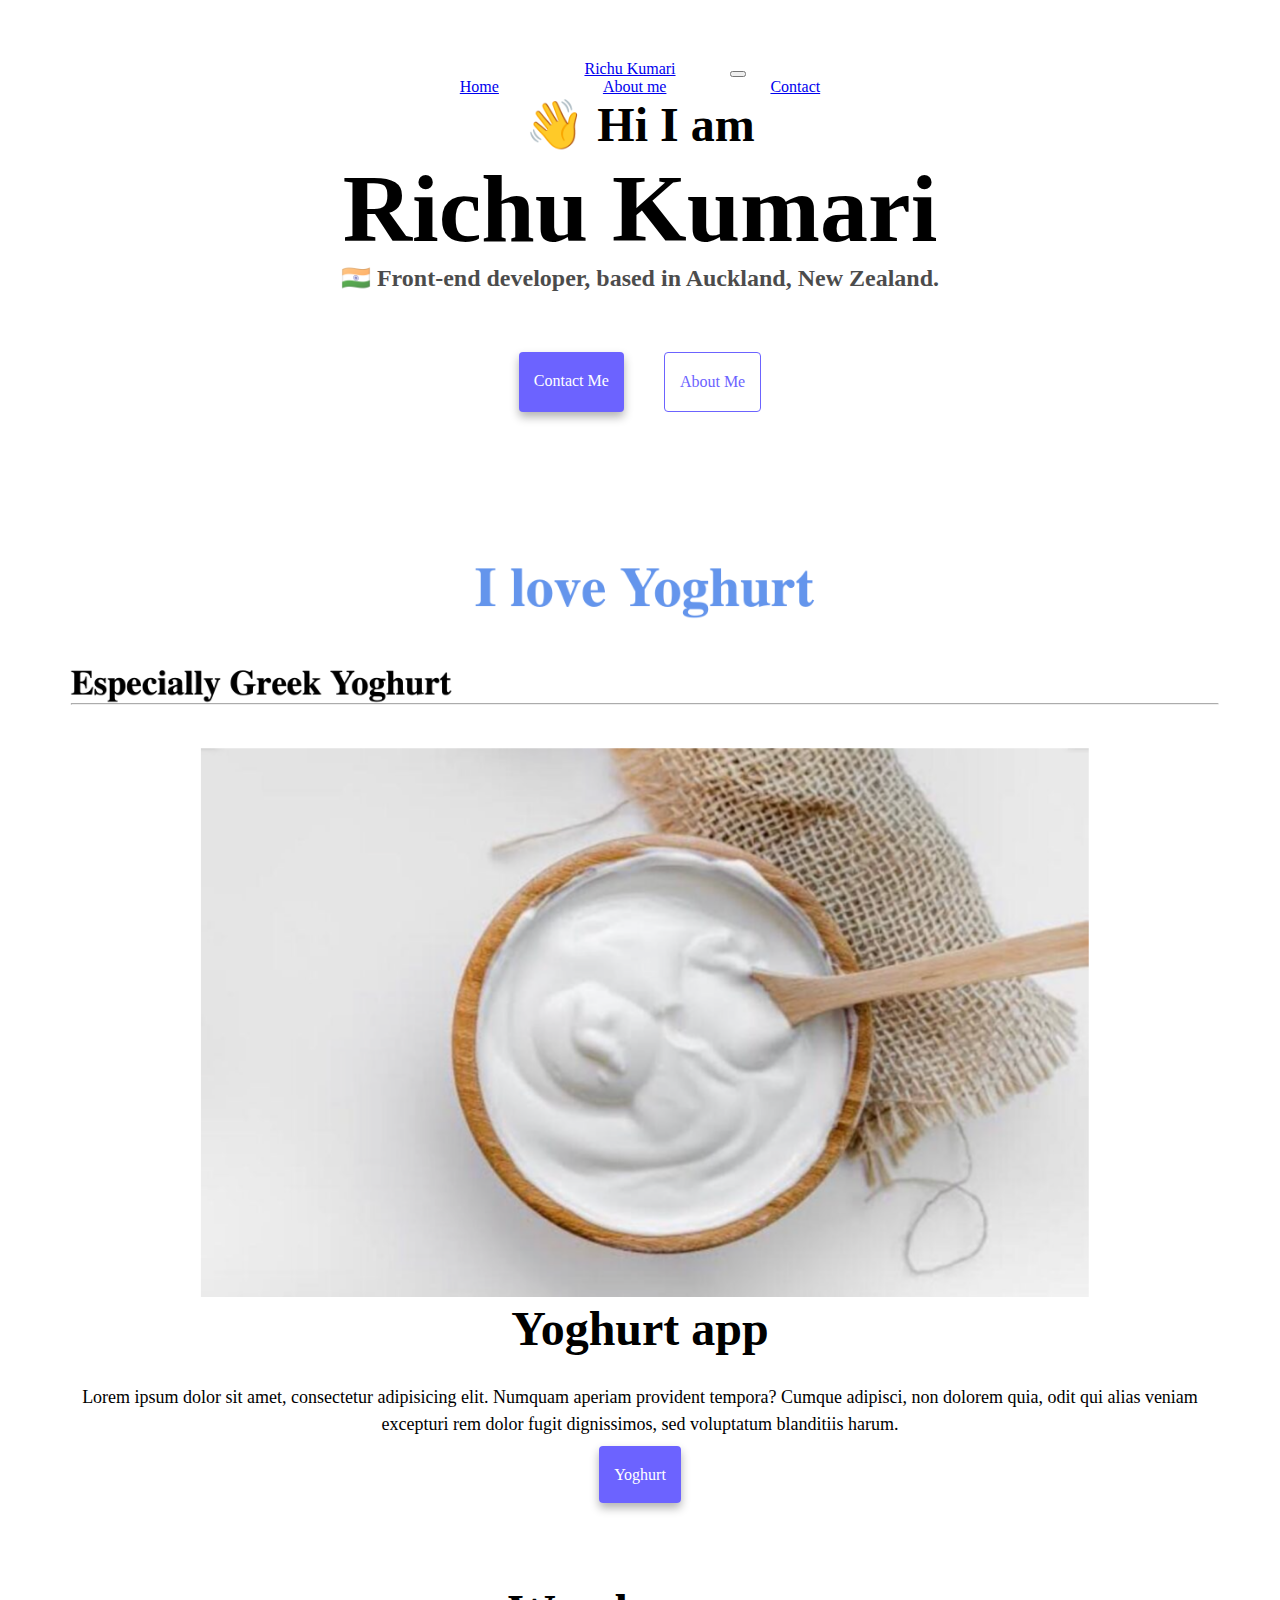
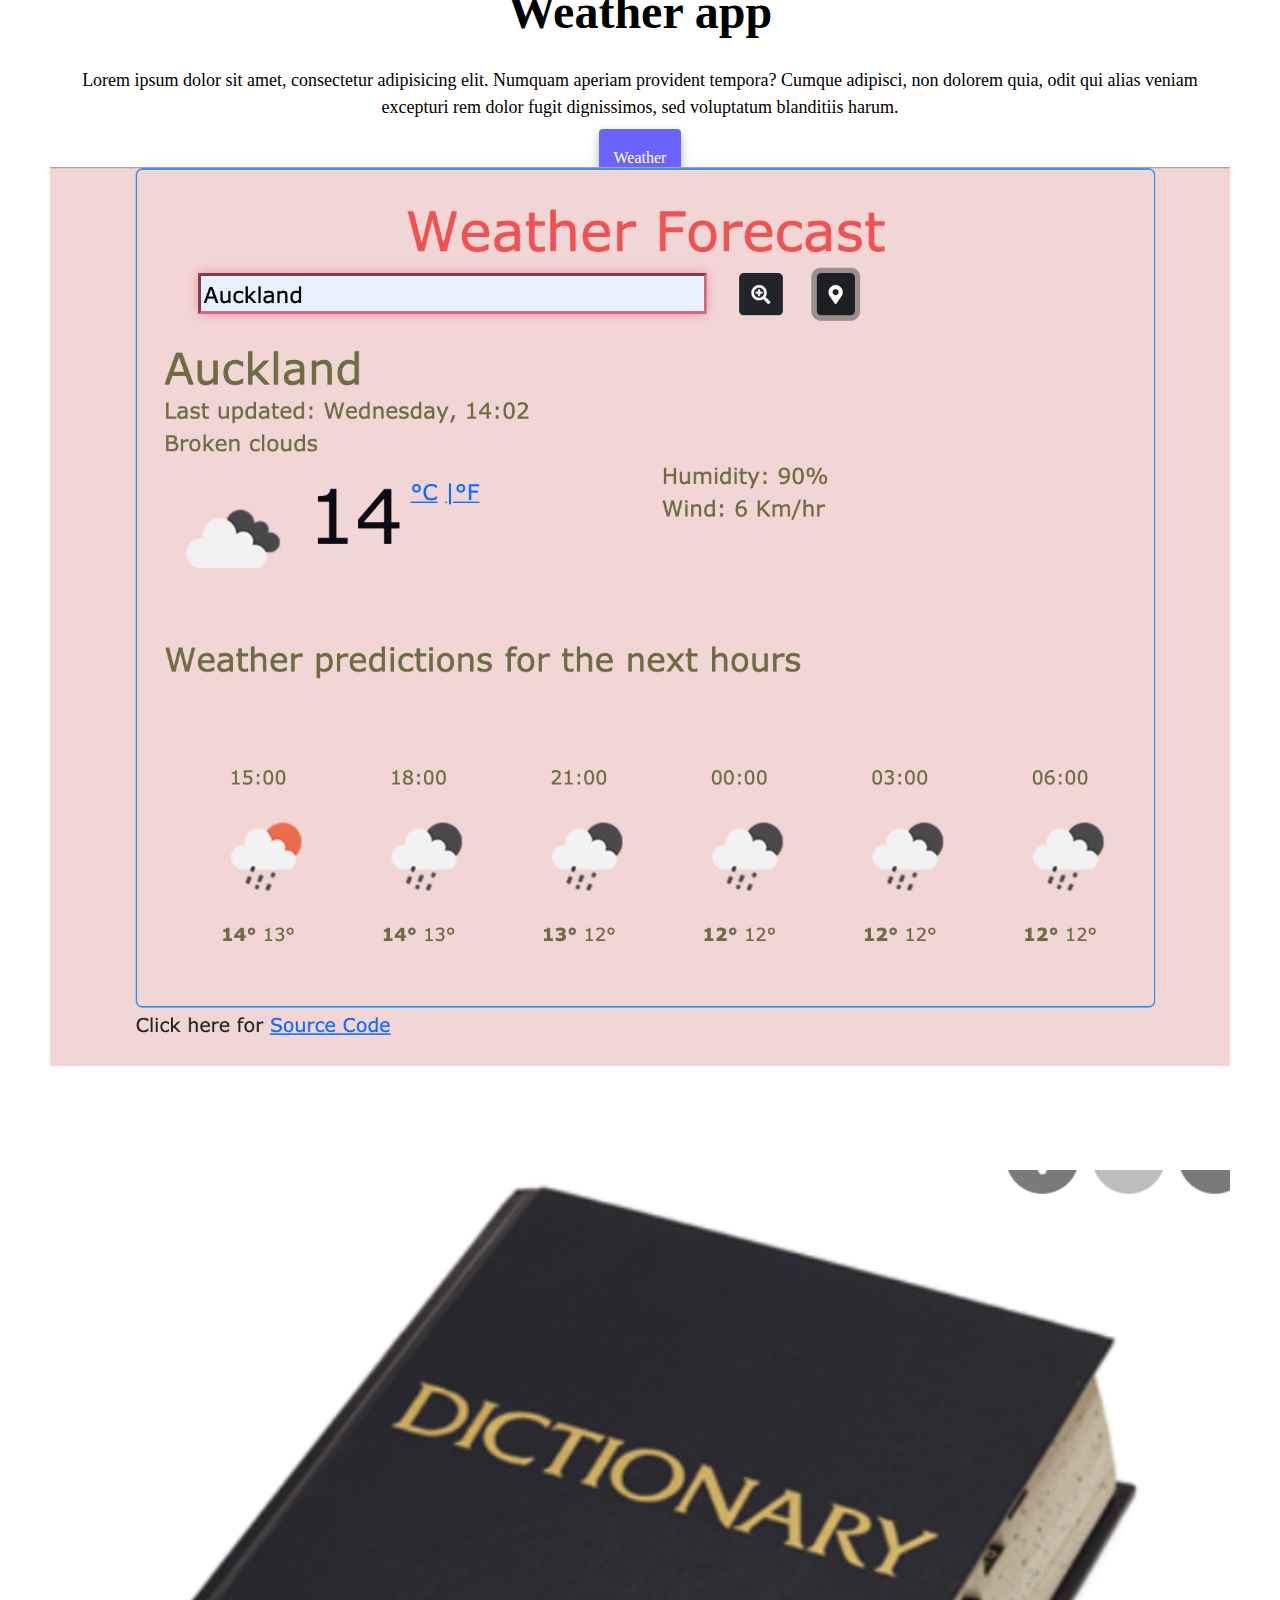
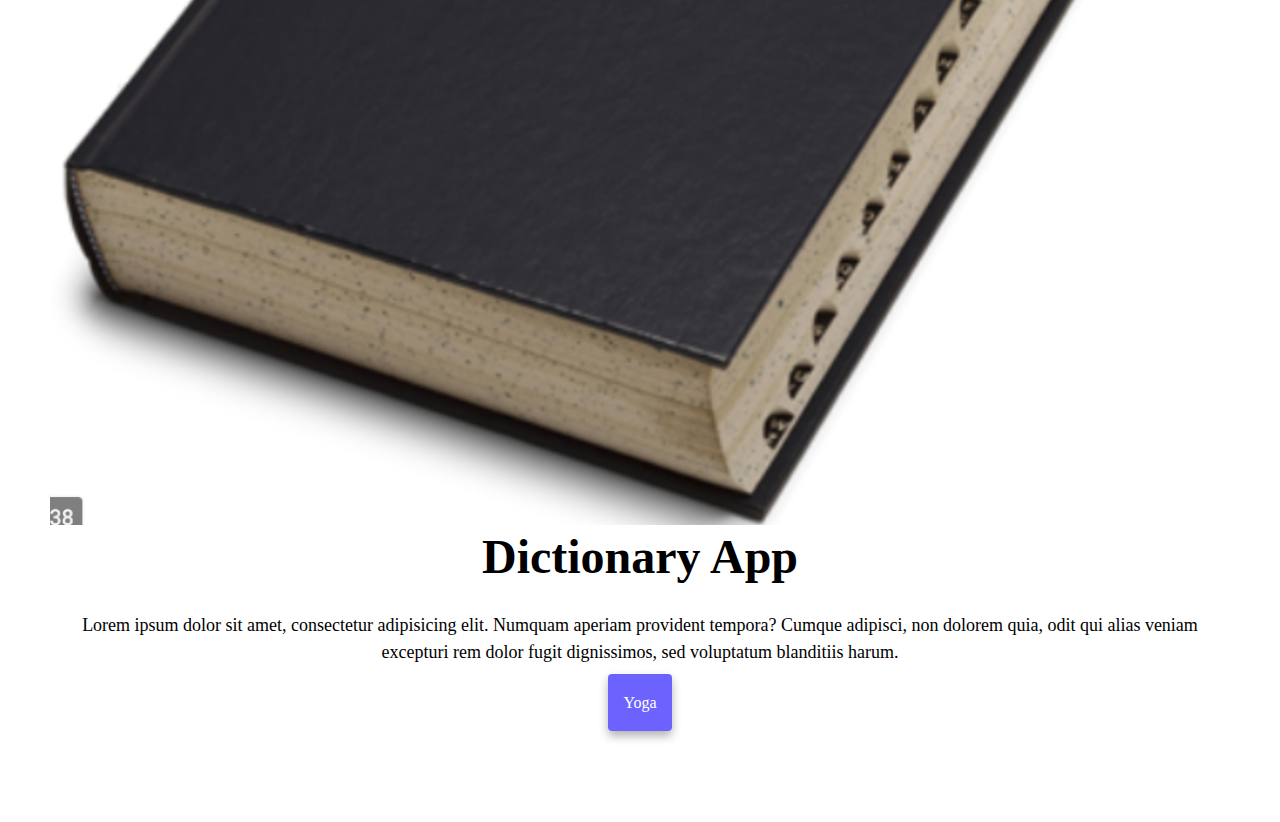
<file: index.html>
<!DOCTYPE html>
<html lang="en">
  <head>
    <meta charset="UTF-8" />

    <meta http-equiv="X-UA-Compatible" content="IE=edge" />
    <meta name="viewport" content="width=device-width, initial-scale=1.0" />
    <title><Richu-FrontEndDeveloper></Richu-FrontEndDeveloper></title>
    <meta name="description"  content="This website will showcase my journey as a front end developer." />
    <link rel="stylesheet" href="/css/style.css" />
    <link
      href="https://cdn.jsdelivr.net/npm/bootstrap@5.0.2/dist/css/bootstrap.min.css"
      rel="stylesheet"
      integrity="sha384-EVSTQN3/azprG1Anm3QDgpJLIm9Nao0Yz1ztcQTwFspd3yD65VohhpuuCOmLASjC"
      crossorigin="anonymous"
    />
    <script
      src="https://cdn.jsdelivr.net/npm/bootstrap@5.0.2/dist/js/bootstrap.bundle.min.js"
      integrity="sha384-MrcW6ZMFYlzcLA8Nl+NtUVF0sA7MsXsP1UyJoMp4YLEuNSfAP+JcXn/tWtIaxVXM"
      crossorigin="anonymous"
    ></script>
  </head>
  <body>
    <nav class="navbar navbar-colapse navbar-expand-lg navbar-light bg-light">
      <div class="container-fluid">
        <a class="navbar-brand" href="#">Richu Kumari</a>
        <button
          class="navbar-toggler"
          type="button"
          data-bs-toggle="collapse"
          data-bs-target="#navbarNavAltMarkup"
          aria-controls="navbarNavAltMarkup"
          aria-expanded="false"
          aria-label="Toggle navigation"
        >
          <span class="navbar-toggler-icon"></span>
        </button>
        <div class="collapse navbar-collapse" id="navbarNavAltMarkup">
          <div class="navbar-nav">
            <a class="nav-link active" aria-current="page" href="index.html"
              >Home</a
            >
            <a class="nav-link" href="about.html">About me</a>
            <a class="nav-link" href="about.html#contact">Contact</a>
          </div>
        </div>
      </div>
    </nav>

    <h2 >👋 Hi I am</h2>
    <h1>Richu Kumari</h1>
    <h3>
      🇮🇳 Front-end developer, based in Auckland, New Zealand.
    </h3>
    <div class="navigation-links">
      <a href="about.html#contact" class="contact-link" alt="Contact info">Contact me</a>
      <a href="about.html" class="about-link">About me</a>
    </div>
    
      <div class="navigation-links">
          <div class="container">
        <div class="row">
          <div class="col-6">
            <img
              src="images/yoghurtapp.png"
              class="img-fluid rounded shadow-sm p-2"
            />
          </div>
          <div class="col-6">
              <h2 class="mb-3">Yoghurt app</h2>
            <p>
              Lorem ipsum dolor sit amet, consectetur adipisicing elit. Numquam
              aperiam provident tempora? Cumque adipisci, non dolorem quia, odit
              qui alias veniam excepturi rem dolor fugit dignissimos, sed
              voluptatum blanditiis harum.
            </p>
            <a
              href="https://s3.amazonaws.com/shecodesio-production/challenge_submissions/files/000/181/705/original/yoghurt.html?1608095845"
              class="contact-link" alt="My yoghurt app"
              >Yoghurt
            </a>
          </div>
        </div>
        <div class="row">
          <div class="col-6">
              <h2 class="mb-3">Weather app</h2>
            <p>
              Lorem ipsum dolor sit amet, consectetur adipisicing elit. Numquam
              aperiam provident tempora? Cumque adipisci, non dolorem quia, odit
              qui alias veniam excepturi rem dolor fugit dignissimos, sed
              voluptatum blanditiis harum.
            </p>
            <a
              href="https://eager-ardinghelli-cf30e8.netlify.app"
              class="contact-link" alt="My weather app"
              >Weather</a
            >
          </div>
          <div class="col-6">
              <img
              src="images/Weather App.png"
              class="img-fluid rounded shadow-sm p-2"
            />
          </div>
            
          </div>
          <div class="row">
              <div class="col-6">
                <img
                  src="images/dictionary.png"
                  class="img-fluid rounded shadow-sm p-2"
                />
              </div>
              <div class="col-6">
                  <h2 class="mb-3">Dictionary App</h2>
                <p>
                  Lorem ipsum dolor sit amet, consectetur adipisicing elit. Numquam
                  aperiam provident tempora? Cumque adipisci, non dolorem quia, odit
                  qui alias veniam excepturi rem dolor fugit dignissimos, sed
                  voluptatum blanditiis harum.
                </p>
                <a
                  href="https://cocky-mcnulty-b55c98.netlify.app"
                  class="contact-link" alt="My Dictionary app"
                  >Yoga
                </a>
              </div>
            </div>
        </div>
      </div>
    </div>
  </body>
</html>
</file>
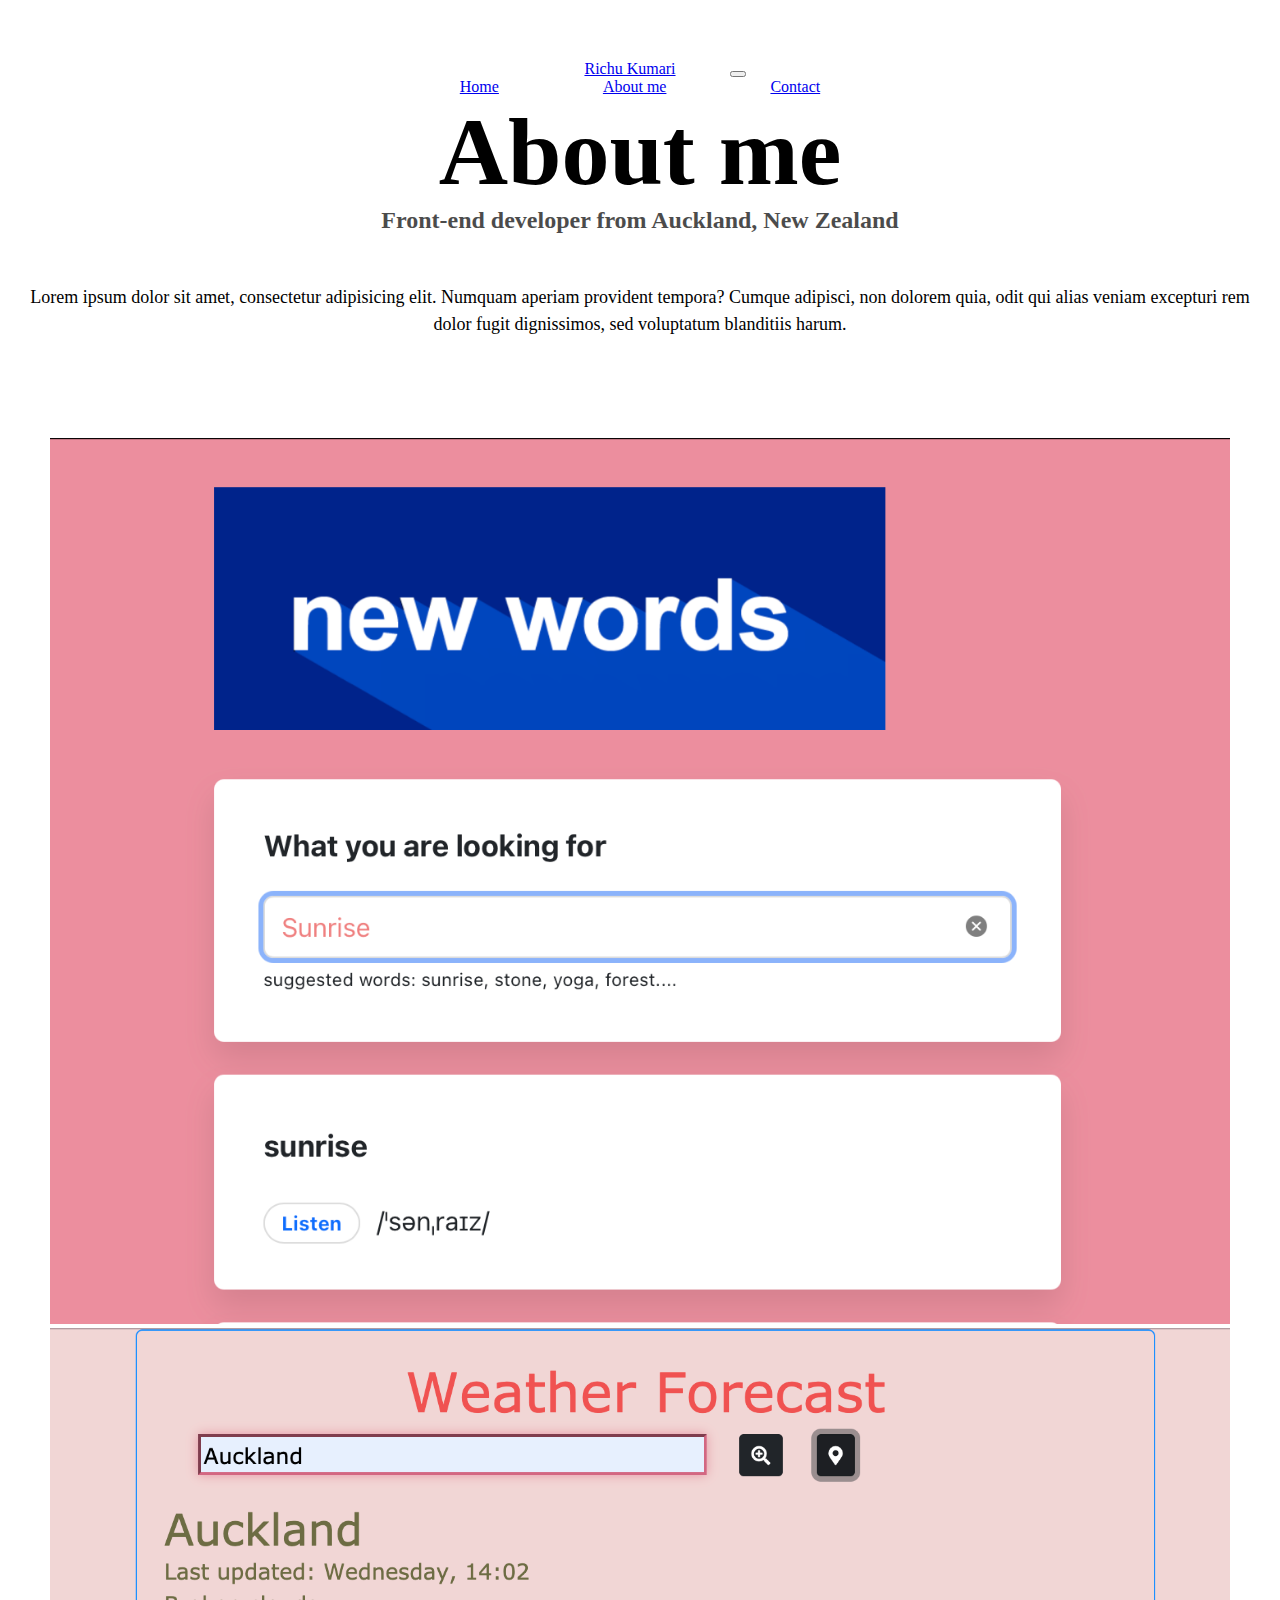
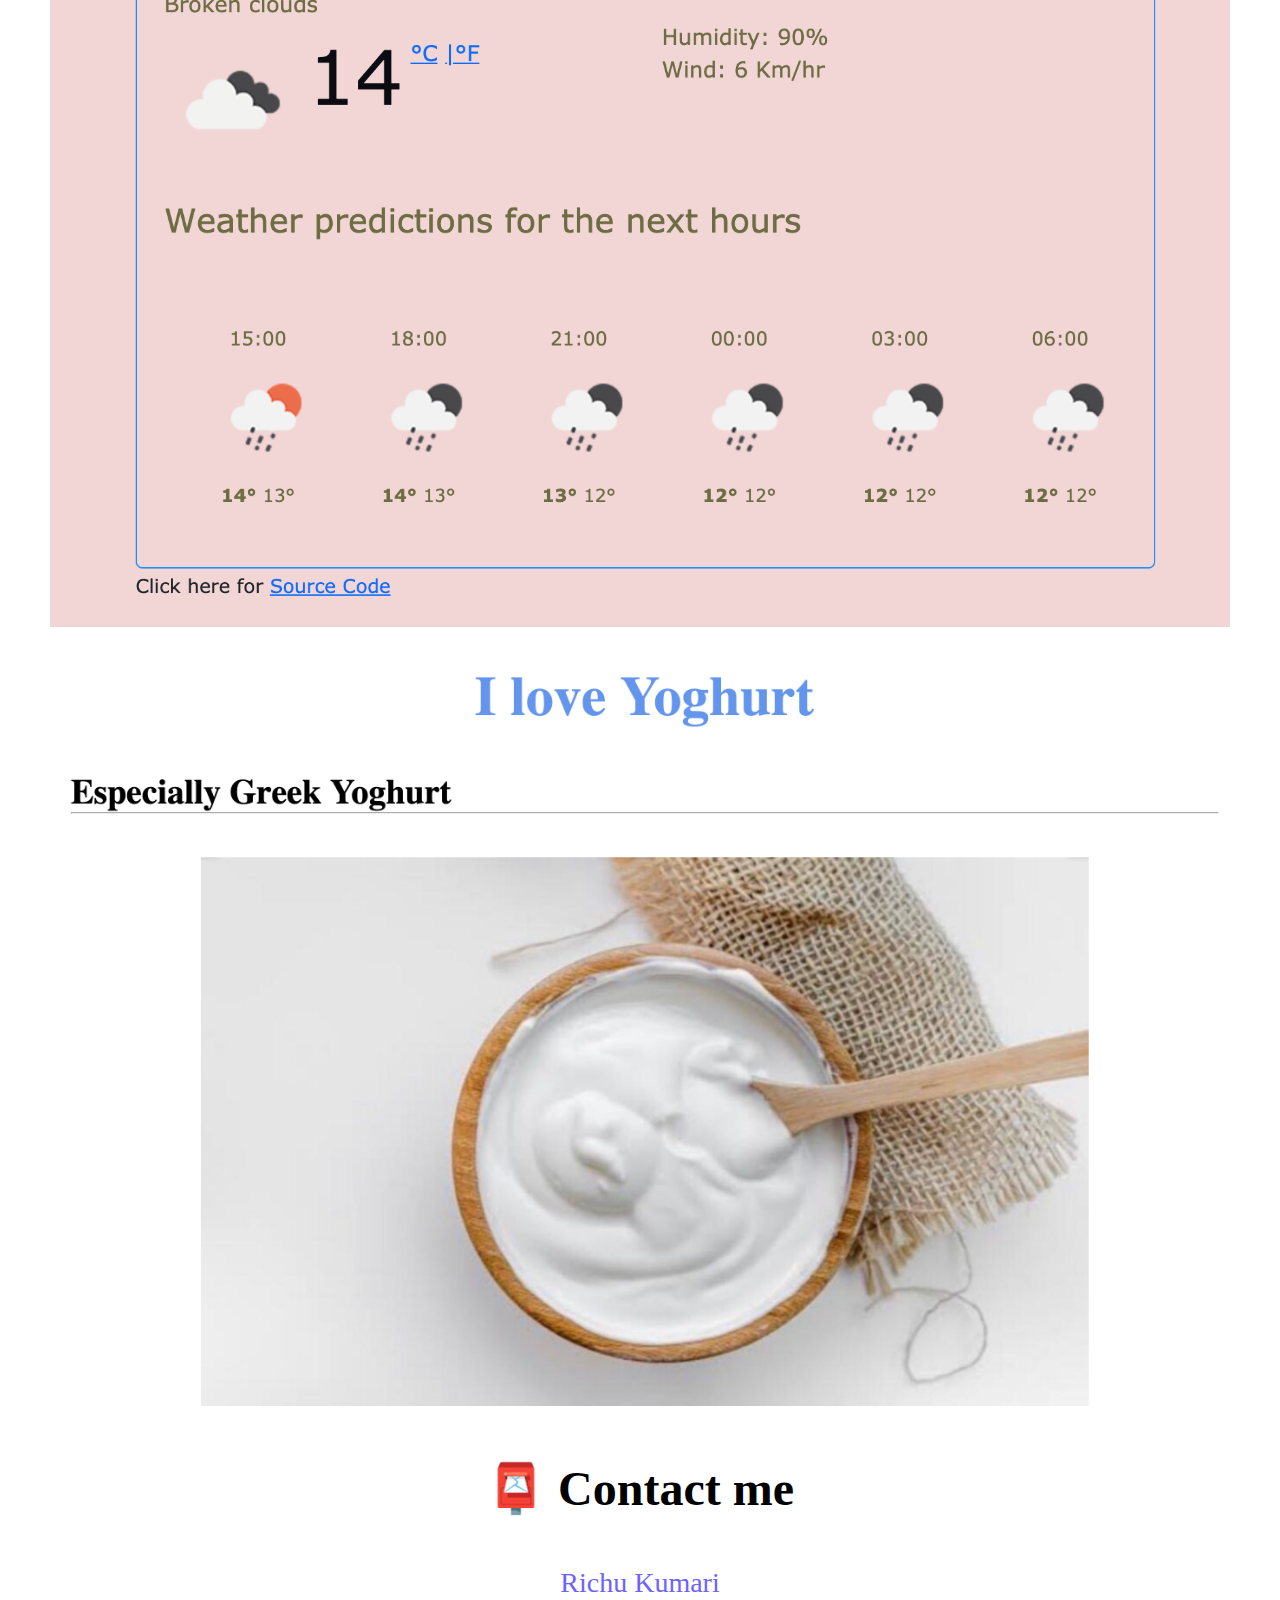
<file: about.html>
<!DOCTYPE html>
<html lang="en">
  <head>
    <meta charset="UTF-8" />
    <meta http-equiv="X-UA-Compatible" content="IE=edge" />
    <meta name="viewport" content="width=device-width, initial-scale=1.0" />
    <link rel="stylesheet" href="/css/style.css" />
    <title>About Richu</title>
    <link
      href="https://cdn.jsdelivr.net/npm/bootstrap@5.0.2/dist/css/bootstrap.min.css"
      rel="stylesheet"
      integrity="sha384-EVSTQN3/azprG1Anm3QDgpJLIm9Nao0Yz1ztcQTwFspd3yD65VohhpuuCOmLASjC"
      crossorigin="anonymous"
    />
    <script
      src="https://cdn.jsdelivr.net/npm/bootstrap@5.0.2/dist/js/bootstrap.bundle.min.js"
      integrity="sha384-MrcW6ZMFYlzcLA8Nl+NtUVF0sA7MsXsP1UyJoMp4YLEuNSfAP+JcXn/tWtIaxVXM"
      crossorigin="anonymous"
    ></script>
  </head>
  <body>
    <nav class="navbar navbar-expand-lg navbar-light bg-light">
      <div class="container-fluid">
        <a class="navbar-brand" href="#">Richu Kumari</a>
        <button
          class="navbar-toggler"
          type="button"
          data-bs-toggle="collapse"
          data-bs-target="#navbarNavAltMarkup"
          aria-controls="navbarNavAltMarkup"
          aria-expanded="false"
          aria-label="Toggle navigation"
        >
          <span class="navbar-toggler-icon"></span>
        </button>
        <div class="collapse navbar-collapse" id="navbarNavAltMarkup">
          <div class="navbar-nav">
            <a class="nav-link active" aria-current="page" href="index.html"
              >Home</a
            >
            <a class="nav-link" href="about.html">About me</a>
            <a class="nav-link" href="about.html#contact">Contact</a>
          </div>
        </div>
      </div>
    </nav>
    <h1 class="text-center">About me</h1>

    <h3 class="text-center">Front-end developer from Auckland, New Zealand</h3>
    <div class="about-paragraphs text-center">
      <p>
        Lorem ipsum dolor sit amet, consectetur adipisicing elit. Numquam
        aperiam provident tempora? Cumque adipisci, non dolorem quia, odit qui
        alias veniam excepturi rem dolor fugit dignissimos, sed voluptatum
        blanditiis harum.
      </p>
    </div>

    <div class="container">
      <div class="row">
        <div class="col-sm-4">
          <img src="images/DictinaryApp.png" class="img-fluid rounded shadow-sm p-2" />
        </div>
        <div class="col-sm-4">
          <img
            src="images/Weather App.png"
            class="img-fluid rounded shadow-sm p-2"
          />
        </div>
        <div class="col-sm-4">
          <img
            src="images/yoghurtapp.png"
            class="img-fluid rounded shadow-sm p-2"
          />
        </div>
      </div>
    </div>
    <div id="contact">
      <h2>📮 Contact me</h2>
      <a href="mailto:richuojha@gmail.com" class="email-link"> Richu Kumari </a>
    </div>
  </body>
</html>
</file>
<file: css/style.css>
:root {
    --primary-color: #6c63ff;
    --secondary-color: #f5f2fe;
    --box-shadow: 0 5px 10px rgba(0, 0, 0, 0.3);
  }
  
  body {
    margin: 60px auto;
    width: 100%;
    text-align: center;
  }
  
  h1,
  h2,
  h3 {
    text-align: center;
    margin: 0;
  }
  
  h1 {
    font-size: 96px;
  }
  
  h2 {
    font-size: 48px;
  }
  
  h3 {
    font-size: 24px;
    opacity: 0.7;
  }
  
  p {
    padding: 10px;
  
    border-radius: 4px;
    font-size: 18px;
    line-height: 1.5;
    text-align: center;
  }
  a {
    padding: 50px;
  }
  
  .navigation-links {
    display: flex;
    margin-top: 40px;
    justify-content: center;
  }
  
  .navigation-links a {
    margin: 20px;
    border-radius: 4px;
    padding: 20px 15px;
    text-decoration: none;
    text-transform: capitalize;
  }
  
  .contact-link {
    background: var(--primary-color);
    box-shadow: var(--box-shadow);
    color: white;
  }
  
  .about-link {
    color: var(--primary-color);
    border: 1px solid var(--primary-color);
  }
  
  .homepage-link {
    color: var(--primary-color);
    text-align: center;
    display: block;
  }
  
  .about-paragraphs {
    display: flex;
    margin: 30px 0;
  }
  
  .about-paragraphs p {
    margin: 10px;
  }
  
  .email-link {
    display: flex;
    justify-content: center;
    color: var(--primary-color);
    font-size: 28px;
    text-decoration: none;
  }
  
  .email-link:hover {
    text-decoration: underline;
  }
  img {
    width: 100%;
    height: auto;
  }
  
  .navbar-collapse {
    flex-basis: 100%;
    flex-grow: 1;
    align-items: center;
  }
  .row {
    padding: 50px;
  }
</file>
